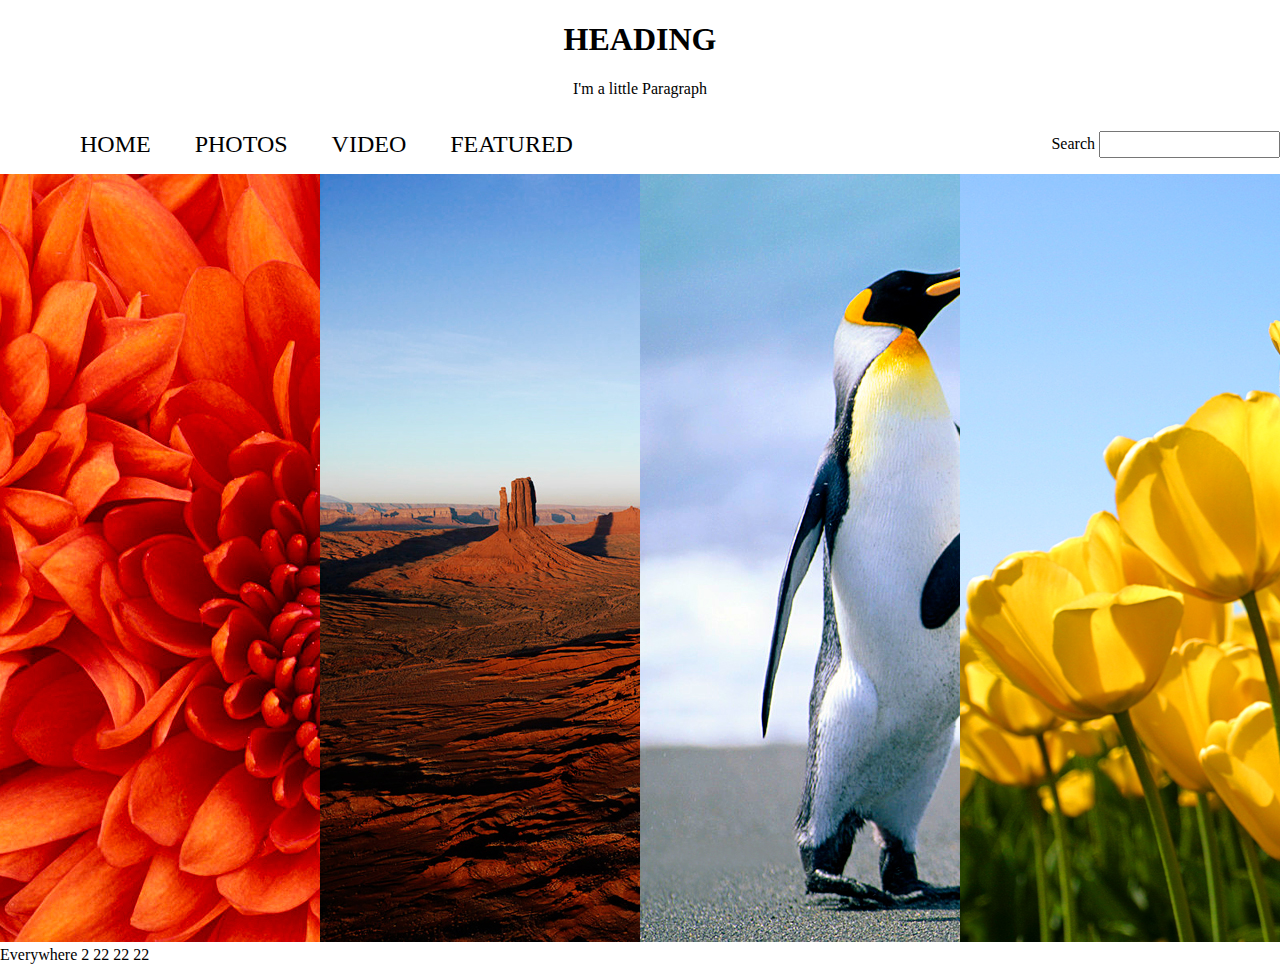
<file: index.html>
<!DOCTYPE html>
<html>

<head>
	<meta charset="utf-8">
	<title>Avto Kariauli</title>
    <link rel="stylesheet" href="css/main.css">
</head>

<body>
	<h1>HEADING</h1>
	<p>I'm a little Paragraph</p>

	<header class="clearfix">
	<nav> 
		   <ul>
			 <li>HOME</li>
			 <li>PHOTOS</li>
			 <li>VIDEO</li>
			 <li>FEATURED</li>
		   </ul>
	</nav>


	<div class="search">
	     Search
	     <input type="text">
	</div>
	</header>

	<div class="image-container clearfix">
		<div class="image-wrapper">
			<img src="images/1.jpg" alt="info about image"/>
	    </div>
		<div class="image-wrapper" >
				<img src="images/2.jpg" alt="info about image"/>
		</div>                                                               
		<!--  bootstrafis gareshe davkot svetebat da gavaketot responsive -->
		<div class="image-wrapper">
				<img src="images/3.jpg" alt="info about image"/>
		</div>
		<div class="image-wrapper">
				<img src="images/4.jpg" alt="info about image"/>
	    </div>
	</div>

	<footer>Everywhere 2 22 22 22</footer>
</body>
</html>
</file>
<file: css/main.css>
/* reset default tag styles */
body, html, ul {
	margin: 0px;
}
.clearfix:before,
.clearfix:after {
    content: " "; /* 1 */
    display: table; /* 2 */
}

.clearfix:after {
    clear: both;
}

/* end */
h1, p {
	text-align: center;	
}
nav {
	float: left;
	height: 60px;
	line-height: 60px;
}
nav ul li {
	display: inline-block;
	list-style: none;
	font-size: 24px;
	margin-left: 40px;

}
.search {
	float: right;
	line-height: 60px;
}
.search input {
	padding: 4px 0;
}
.image-wrapper {
	width: 25%;
	overflow: hidden;
	float: left;
}
</file>
